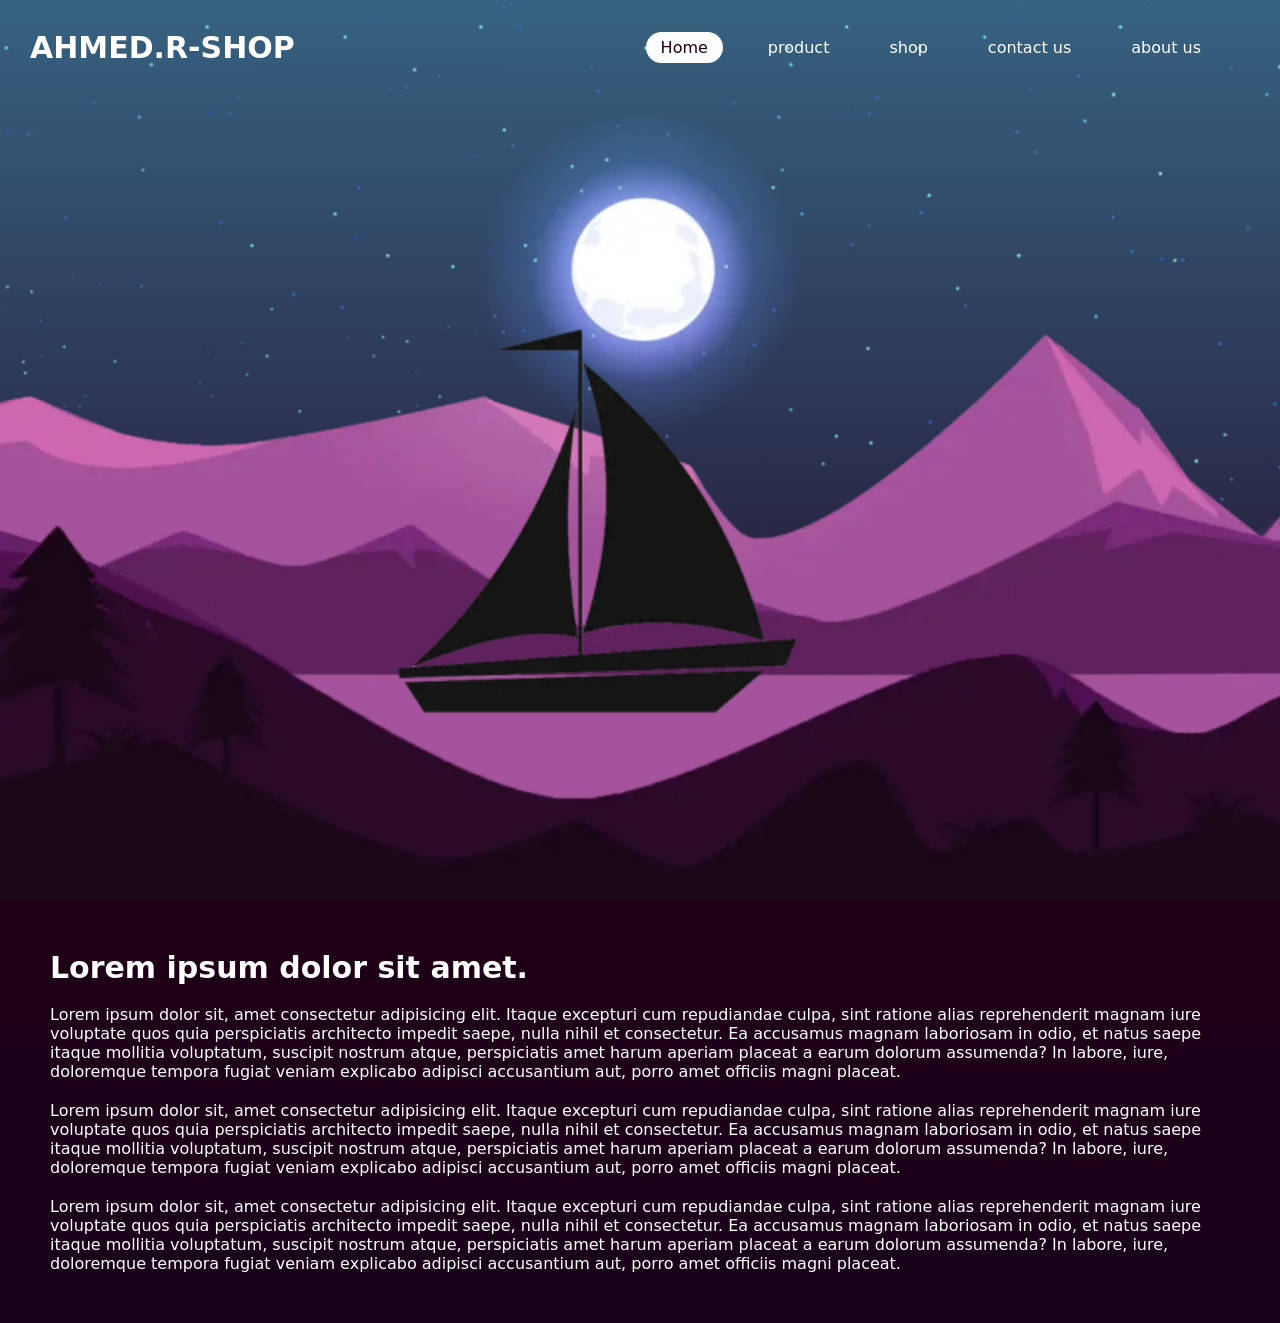
<file: index.html>
<!DOCTYPE html>
<html lang="en">
<head>
    <meta charset="UTF-8">
    <meta name="viewport" content="width=device-width, initial-scale=1.0">
    <link rel="stylesheet" href="style2.css">
    <title>Lord-style</title>
</head>
<body>
    <header>
        <h2><a href="#" class="logo">Ahmed.R-Shop</a></h2>
     <ul>
        <li><a href="#" class="homes">Home</a></li>
        <li><a href="#">product</a></li>
        <li><a href="#">shop</a></li>
        <li><a href="#">contact us</a></li>
        <li><a href="#">about us</a></li>
     </ul>
 
    </header>
    <section class="main">
    <img src="stars1.png" id="stars1">
    <h2 class="AhmedR">Ahmed.R</h2>
    <img src="moon2.png" id="moon2">
    <img src="mountains3.png" id="mountains3">
    <img src="mountains4.png" id="mountains4">
    <img src="river5.png" id="river5">
    <img src="boat6.png" id="boat6">
    <img src="mountains7.png" id="mountains7">
    </section>
    <div class="content">
        <h2>Lorem ipsum dolor sit amet.</h2>
        <p>Lorem ipsum dolor sit, amet consectetur adipisicing elit. Itaque excepturi cum repudiandae culpa, sint ratione alias reprehenderit magnam iure voluptate quos quia perspiciatis architecto impedit saepe, nulla nihil et consectetur. Ea accusamus magnam laboriosam in odio, et natus saepe itaque mollitia voluptatum, suscipit nostrum atque, perspiciatis amet harum aperiam placeat a earum dolorum assumenda? In labore, iure, doloremque tempora fugiat veniam explicabo adipisci accusantium aut, porro amet officiis magni placeat.</p>
        <p>Lorem ipsum dolor sit, amet consectetur adipisicing elit. Itaque excepturi cum repudiandae culpa, sint ratione alias reprehenderit magnam iure voluptate quos quia perspiciatis architecto impedit saepe, nulla nihil et consectetur. Ea accusamus magnam laboriosam in odio, et natus saepe itaque mollitia voluptatum, suscipit nostrum atque, perspiciatis amet harum aperiam placeat a earum dolorum assumenda? In labore, iure, doloremque tempora fugiat veniam explicabo adipisci accusantium aut, porro amet officiis magni placeat.</p>
        <p>Lorem ipsum dolor sit, amet consectetur adipisicing elit. Itaque excepturi cum repudiandae culpa, sint ratione alias reprehenderit magnam iure voluptate quos quia perspiciatis architecto impedit saepe, nulla nihil et consectetur. Ea accusamus magnam laboriosam in odio, et natus saepe itaque mollitia voluptatum, suscipit nostrum atque, perspiciatis amet harum aperiam placeat a earum dolorum assumenda? In labore, iure, doloremque tempora fugiat veniam explicabo adipisci accusantium aut, porro amet officiis magni placeat.</p>
    </div>
    <script src="man.js"></script>
</body>
</html>
</file>
<file: style2.css>
*{
    margin: 0;
    padding: 0;
}
body{
    background: linear-gradient(#200016,#10001f);
    height: 100vh;
    font-family: system-ui;
}
a{
    text-decoration: none;
    color: white;
}
header{
    position: absolute;
    width: 95%;
    z-index: 10;
    display: flex;
    justify-content: space-between;
    align-items: center;
    margin: 30px;
}
header .logo{
    font-size: 30px;
    text-transform: uppercase;
}
header ul{
    display: flex;
    justify-content: center;
    align-items: center;
    list-style: none;
}
header ul li{
    margin-right: 30px;
}
header ul li a{
    padding: 6px 15px;
    border-radius: 20px;
}
header ul li a:hover, .homes{
    background-color: white;
    color: #200016;
}
.main{
    position: relative;
    height: 100vh;
    width: 100%;
    display: flex;
    justify-content: center;
    align-items: center;
    overflow: hidden;
}
main::after{
    content: '';
    position: absolute;
    bottom: 0;
    height: 100px;
    width: 100%;
    background: linear-gradient(to top,#200016,transparent);
}
.main img{
    position: absolute;
    width: 100%;
    height: 100vh;
    object-fit: cover;
}
#moon2{
    mix-blend-mode: screen;
    transform: translateY(80px);
}
.AhmedR{
    color: white;
    font-size: 25px;
    text-transform: uppercase;
    transform: translateY(-140px);
}
.content{
    color: white;
    padding: 30px;
}
.content h2{
    margin: 20px;
    font-size: 30px;
}
.content p{
    margin: 20px;
}
</file>
